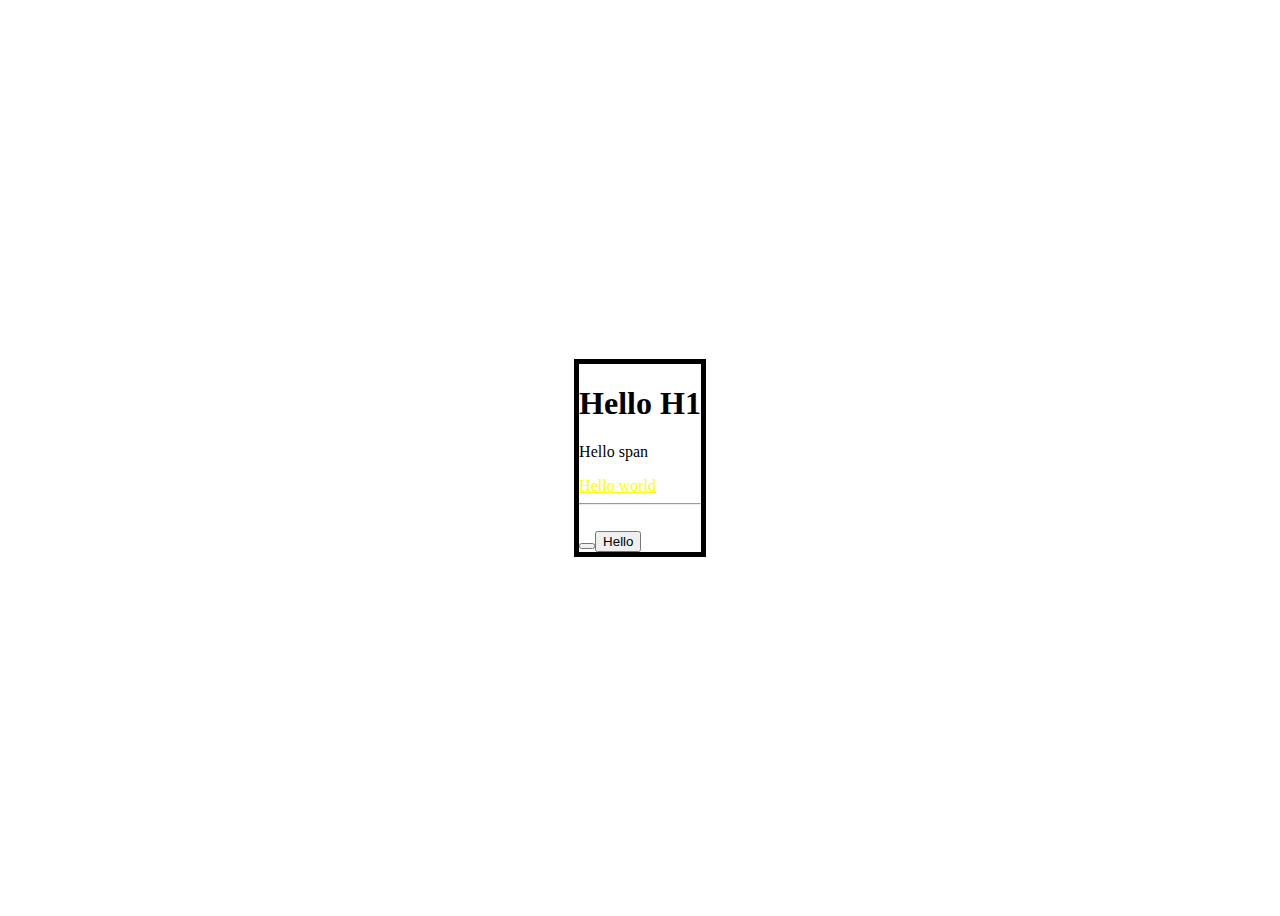
<file: Day1/index.html>
<!DOCTYPE html>
<html lang="en">

<head>
    <meta charset="UTF-8">
    <meta name="viewport" content="width=device-width, initial-scale=1.0">
    <title>Home Page</title>
    <link rel="stylesheet" href="index.css">
</head>

<body>
    <div>
        <h1>Hello H1</h1>
        <p>Hello span</p>
        <a href="#">Hello world</a>
        <hr>
        <br>
        <button>
            <button>Hello</button>
        </button>
    </div>
</body>

</html>
</file>
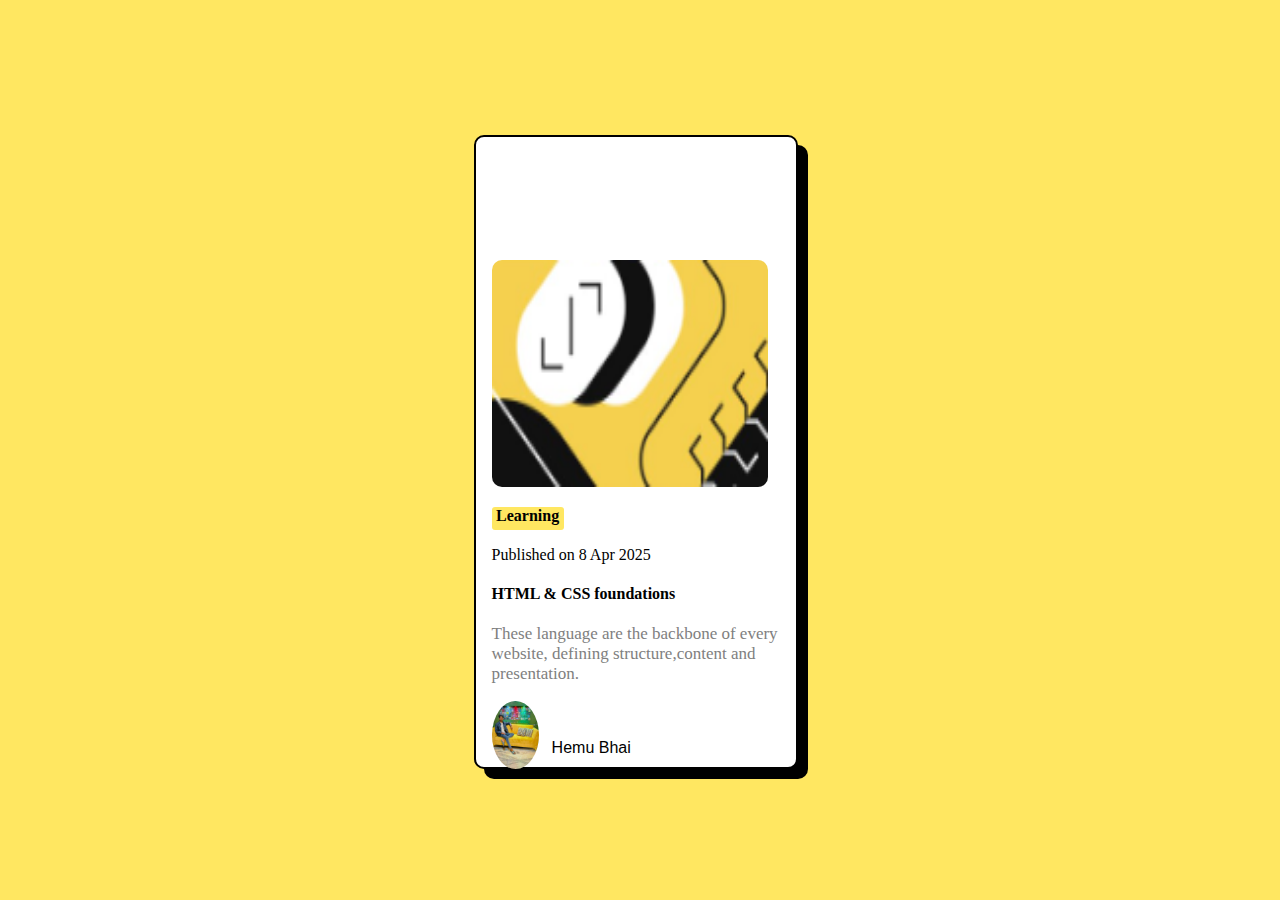
<file: task1.html>
<!DOCTYPE html>
<html lang="en">

<head>
    <meta charset="UTF-8">
    <meta name="viewport" content="width=device-width, initial-scale=1.0">
    <title>Home Page</title>
    <link rel="stylesheet" href="task1.css">
</head>

<body>
    <div class="container">
        <div id="image">
            <img src="Screenshot 2025-04-08 145315.png" id="logo" alt="Banner">

        <div class="btn">
            <p>Learning</p>
        </div>
        
            <p>Published on 8 Apr 2025</p>

            <h4>HTML & CSS foundations</h4>
            <p id="context">These language are the backbone of every website, defining structure,content and presentation.</p>

            <div class="mypic">
              <img src="./mypic.jpg" id="pic">
                <pre id="hemu">Hemu Bhai</pre>
            </div>
            
            </div>
        </div>
</body>

</html>
</file>
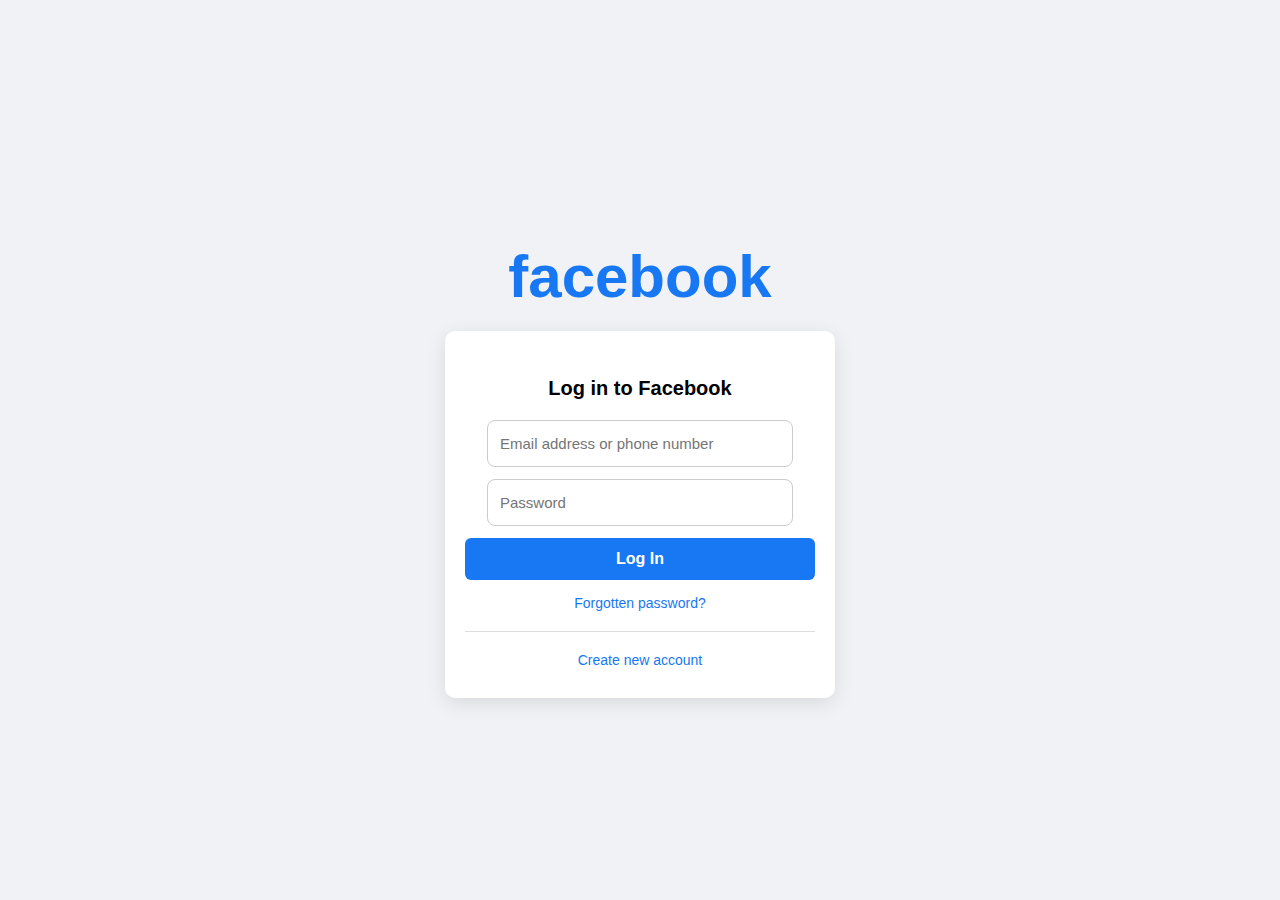
<file: Day1/facebook/Login.html>
<!DOCTYPE html>
<html lang="en">
<head>
    <meta charset="UTF-8">
    <meta name="viewport" content="width=device-width, initial-scale=1.0">
    <title>Facebook Login</title>
    <link rel="stylesheet" href="login.css">
</head>
<body>
    <div class="container">
        <h1 class="logo">facebook</h1>
        <div class="login-box">
            <h2>Log in to Facebook</h2>
            <form>
                <input type="text" placeholder="Email address or phone number" required>
                <input type="password" placeholder="Password" required>
                <button type="submit">Log In</button>
            </form>
            <a href="#" class="link">Forgotten password?</a>
            <hr>
            <a href="#" class="signup">Create new account</a>
        </div>
    </div>
</body>
</html>
</file>
<file: Day1/index.css>
a{
    color: yellow;
}
div{
    border: 5px solid black;
   
}
body{
    display: flex;
    align-items: center;
    justify-content: center;
    height: 100svh;
}
body{
}
</file>
<file: task1.css>
body {
    background-color: rgb(255, 231, 97);
    height: 100%;
    padding: 0%;
    margin: 0%;
    width: 100%;
}

.container {
    position: absolute;
    top: 15vh;
    left: 37%;
    display: flex;
    width: 25%;
    height: 70svh;
    background-color: white;
    justify-content: center;
    align-items: center;
    border: 2px solid black;
    border-radius: 10px;
    box-shadow: 10px 10px 0px 0px black;
}

#logo{
    border-radius: 10px;
}

#image {
    position: absolute;
    bottom: 318px;
    height: 30%;
    width: 90%;

    border-radius: 9px;
}

#image img{
    width: 96%;  
    height: 120%;
    /* border-radius: 10px; */
}

.btn {
    width: 25%;
    height: 23px;
    background-color: rgb(255, 231, 97);
    font-weight: 600;
    border-radius: 3px;
    position: relative;


}

.btn p {
    display: flex;
    align-items: center;
    justify-content: center;
}

p {
    width: 100%;
}

#context {
    color: gray;
    font-size: 17px;
}

.mypic {
    width: 17%;
    height: 30%;
   border-radius: 100%;
}

.mypic img {
    width: 100%;
    height: 100%;
border-radius: 50%;
}

#pic{
    border-radius: 50%;
}

#hemu {
    font-family: sans-serif;
    position: relative;
    bottom: 50px;
    left: 60px;
}
</file>
<file: Day1/facebook/login.css>
body {
    margin: 0;
    padding: 0;
    background-color: #f0f2f5;
    font-family: 'Segoe UI', Tahoma, Geneva, Verdana, sans-serif;
    display: flex;
    justify-content: center;
    align-items: center;
    height: 100vh;
}

.container {
    text-align: center;
}

.logo {
    color: #1877f2;
    font-size: 60px;
    font-weight: bold;
    margin-bottom: 20px;
}

.login-box {
    background: white;
    width: 350px;
    padding: 30px 20px;
    border-radius: 10px;
    box-shadow: 0 5px 20px rgba(0, 0, 0, 0.1);
}

.login-box h2 {
    font-size: 20px;
    margin-bottom: 20px;
}

form input {
    width: 80%;
    padding: 14px 12px;
    margin-bottom: 12px;
    border: 1px solid #ccc;
    border-radius: 8px;
    font-size: 15px;
    outline: none;
    transition: border 0.3s ease, box-shadow 0.3s ease;
    background-color: #fff;
}

form input:focus {
    border-color: #1877f2;
    box-shadow: 0 0 0 3px rgba(24, 119, 242, 0.2);
}


form button {
    width: 100%;
    padding: 12px;
    background-color: #1877f2;
    color: white;
    border: none;
    border-radius: 6px;
    font-size: 16px;
    font-weight: bold;
    cursor: pointer;
}

form button:hover {
    background-color: #166fe5;
}

.link, .signup {
    display: block;
    margin-top: 15px;
    font-size: 14px;
    color: #1877f2;
    text-decoration: none;
}

.link:hover, .signup:hover {
    text-decoration: underline;
}

hr {
    margin: 20px 0;
    border: none;
    border-top: 1px solid #ddd;
}
</file>
